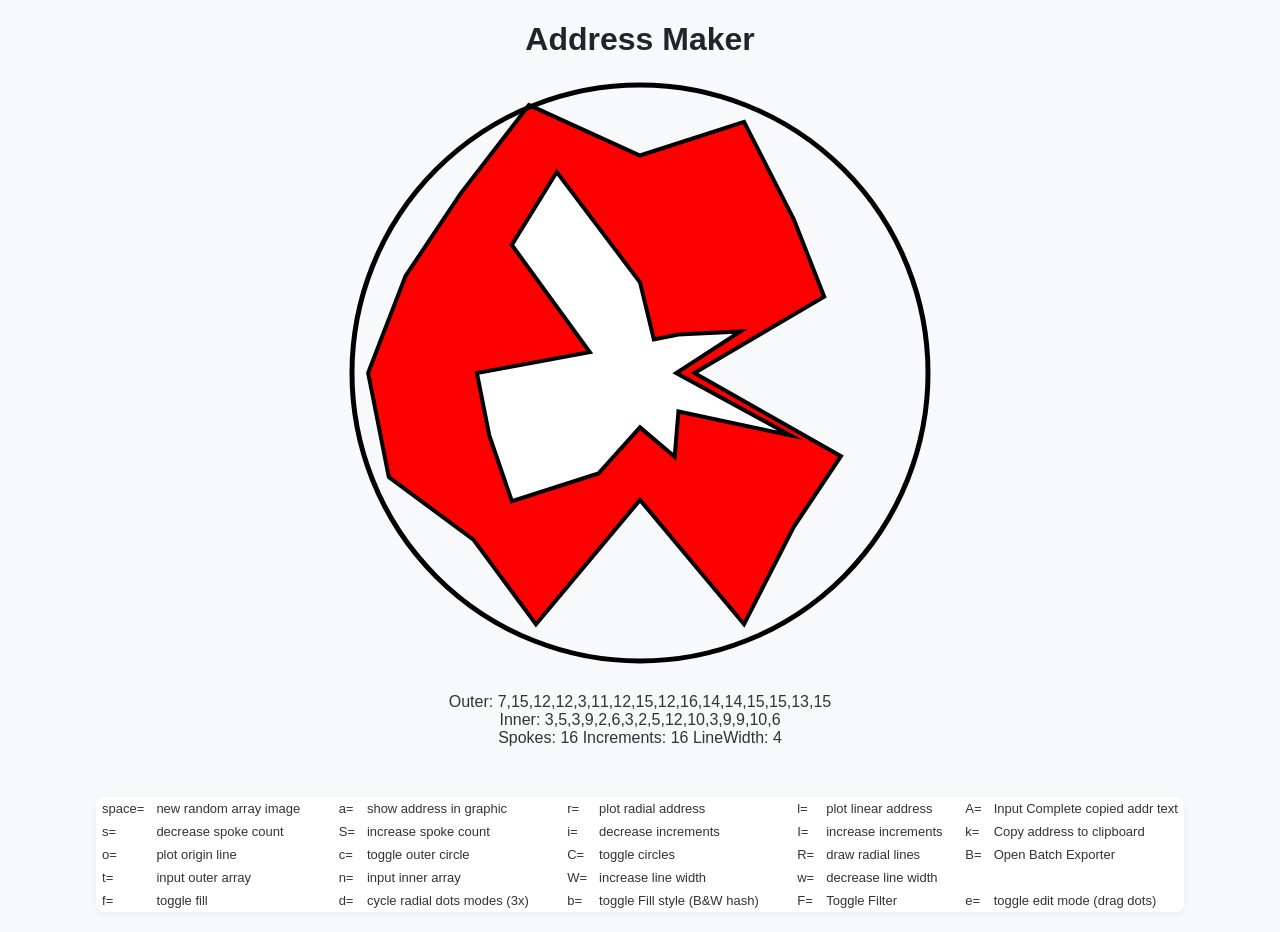
<file: index.html>
<!DOCTYPE html>
<html lang="en">
  <head>
    <meta charset="UTF-8">
    <meta name="viewport" content="width=device-width, initial-scale=1.0">
    <title>Address Maker - Chapter Art Generator</title>
    <link rel="stylesheet" href="style.css">
    <script src="jszip.min.js"></script>
  </head>
  <body>
    <h1 id="header">Address Maker</h1>

    <!-- Active Batch Sync Banner (visible when editing a chapter in main canvas) -->
    <div id="BatchEditBanner" class="batch-sync-banner hidden">
      <span id="BatchEditMsg">Editing Chapter 1</span>
      <button class="small-btn save-btn" onclick="saveBatchEditToChapter()">💾 Save Changes to Batch</button>
      <button class="small-btn" onclick="openBatchModal()">🔙 Return to Batch List</button>
      <button class="small-btn" onclick="exitBatchEditMode()">❌ Exit Batch Mode</button>
    </div>

    <div style="text-align:center;">
      <canvas id="canvas" width="600" height="600" style="border:0px solid red;"></canvas>
      <p id="AdressText">Address:</p>
      <p id="EditBanner" style="color:blue; font-weight:bold; visibility:hidden;">EDIT MODE — drag blue(outer)/orange(inner) dots, press 'e' to exit</p>
    </div>

    <div id="notification" class="hidden">Address copied!</div>

    <table border="0" style="border-collapse: collapse;" align="center">
      <tr>
        <td style="border: none;">space=</td>
        <td style="border: none;">new random array image</td>
        <td style="border: none;">&nbsp;&nbsp;&nbsp;&nbsp;</td>
        <td style="border: none;">a=</td>
        <td style="border: none;">show address in graphic</td>
        <td style="border: none;">&nbsp;&nbsp;&nbsp;&nbsp;</td>
        <td style="border: none;">r=</td>
        <td style="border: none;">plot radial address</td>
        <td style="border: none;">&nbsp;&nbsp;&nbsp;&nbsp;</td>
        <td style="border: none;">l=</td>
        <td style="border: none;">plot linear address</td>
        <td style="border: none;">A=</td>
        <td style="border: none;">Input Complete copied addr text</td>
      </tr>
      <tr>
        <td style="border: none;">s=</td>
        <td style="border: none;">decrease spoke count</td>
        <td style="border: none;">&nbsp;&nbsp;&nbsp;&nbsp;</td>
        <td style="border: none;">S=</td>
        <td style="border: none;">increase spoke count</td>
        <td style="border: none;">&nbsp;&nbsp;&nbsp;&nbsp;</td>
        <td style="border: none;">i=</td>
        <td style="border: none;">decrease increments</td>
        <td style="border: none;">&nbsp;&nbsp;&nbsp;&nbsp;</td>
        <td style="border: none;">I=</td>
        <td style="border: none;">increase increments&nbsp;&nbsp;&nbsp;</td>
        <td style="border: none;">k= </td>
        <td style="border: none;">Copy address to clipboard</td>
      </tr>
      <tr>
        <td style="border: none;">o=</td>
        <td style="border: none;">plot origin line</td>
        <td style="border: none;">&nbsp;&nbsp;&nbsp;&nbsp;</td>
        <td style="border: none;">c=</td>
        <td style="border: none;">toggle outer circle</td>
        <td style="border: none;">&nbsp;&nbsp;&nbsp;&nbsp;</td>
        <td style="border: none;">C=</td>
        <td style="border: none;">toggle circles</td>
        <td style="border: none;">&nbsp;&nbsp;&nbsp;&nbsp;</td>
        <td style="border: none;">R=</td>
        <td style="border: none;">draw radial lines</td>
        <td style="border: none;">B=</td>
        <td style="border: none;">Open Batch Exporter</td>
      </tr>
      <tr>
        <td style="border: none;">t=</td>
        <td style="border: none;">input outer array</td>
        <td style="border: none;">&nbsp;&nbsp;&nbsp;&nbsp;</td>
        <td style="border: none;">n=</td>
        <td style="border: none;">input inner array</td>
        <td style="border: none;">&nbsp;&nbsp;&nbsp;&nbsp;</td>
        <td style="border: none;">W=</td>
        <td style="border: none;">increase line width</td>
        <td style="border: none;">&nbsp;&nbsp;&nbsp;&nbsp;</td>
        <td style="border: none;">w=</td>
        <td style="border: none;">decrease line width</td>
        <td style="border: none;"></td>
        <td style="border: none;"></td>
      </tr>
      <tr>
        <td style="border: none;">f=</td>
        <td style="border: none;">toggle fill</td>
        <td style="border: none;">&nbsp;&nbsp;&nbsp;&nbsp;</td>
        <td style="border: none;">d=</td>
        <td style="border: none;">cycle radial dots modes (3x)</td>
        <td style="border: none;">&nbsp;&nbsp;&nbsp;&nbsp;</td>
        <td style="border: none;">b= </td>
        <td style="border: none;">toggle Fill style (B&amp;W hash)</td>
        <td style="border: none;">&nbsp;&nbsp;&nbsp;&nbsp;</td>
        <td style="border: none;">F=</td>
        <td style="border: none;">Toggle Filter</td>
        <td style="border: none;">e=</td>
        <td style="border: none;">toggle edit mode (drag dots)</td>
      </tr>
    </table>

    <!-- BATCH EXPORT MODAL -->
    <div id="batchModal" class="modal-backdrop hidden">
      <div class="modal-container">
        <div class="modal-header">
          <h2>📖 Batch Chapter Art Exporter</h2>
          <button class="close-modal-btn" onclick="closeBatchModal()">&times;</button>
        </div>

        <div class="modal-body">
          <div class="batch-input-section">
            <div style="display: flex; justify-content: space-between; align-items: baseline; flex-wrap: wrap; gap: 8px;">
              <label for="batchAddressesText" class="section-label">
                <strong>Paste Google Sheet Address Column / List</strong>
                <span class="sublabel">(One row per chapter, e.g. Outer: ... Inner: ...)</span>
              </label>
              <div class="project-actions">
                <button class="secondary-btn project-btn" onclick="saveBatchProjectToFile()" title="Save addresses and settings to a JSON file">💾 Save Project (.json)</button>
                <button class="secondary-btn project-btn" onclick="document.getElementById('batchProjectFileInput').click()" title="Load previously saved project JSON">📂 Load Project (.json)</button>
                <input type="file" id="batchProjectFileInput" accept=".json" style="display:none;" onchange="loadBatchProjectFromFile(event)">
              </div>
            </div>

            <textarea id="batchAddressesText" rows="6" placeholder="Paste Column F or addresses here...
Example:
Outer: 9,10,12,15,14,2,16,3,9,3,15,8,5,15,16,5 Inner: 1,8,4,12,6,1,8,2,7,2,7,3,3,4,1,2
Outer: 10,14,16,15,12,14,15,11,10,14,12,14,15,16,12,15 Inner: 6,10,3,9,8,1,4,8,4,3,2,6,1,7,4,9"></textarea>
            
            <div class="batch-controls-row">
              <button class="primary-btn" onclick="parseAndPreviewBatch()">✨ Generate Previews</button>
              <button class="secondary-btn" onclick="loadSampleBatchData()">Load Sample Data</button>
              <button class="secondary-btn" onclick="clearBatch()">Clear</button>
              <span id="batchCountBadge" class="badge">0 chapters detected</span>
            </div>
          </div>

          <!-- Settings Bar / Preset Options -->
          <div class="settings-panel">
            <div class="settings-header">
              <strong>Render Settings</strong>
              <label class="preset-toggle">
                <input type="checkbox" id="usePresetCheck" checked onchange="togglePresetMode()">
                <span>Use Book Chapter Preset (B&amp;W Hash, LineWidth 4, Outer Intersection Dots, Outer Circle)</span>
              </label>
            </div>
            
            <div id="customSettingsFields" class="settings-fields disabled">
              <div class="setting-item">
                <label>Line Width:</label>
                <input type="number" id="batchLineWidth" value="4" min="1" max="20" onchange="updateBatchSetting()">
              </div>
              <div class="setting-item">
                <label>Style:</label>
                <select id="batchFillStyle" onchange="updateBatchSetting()">
                  <option value="bw">B&amp;W Hash Pattern</option>
                  <option value="color">Red &amp; White Color</option>
                </select>
              </div>
              <div class="setting-item">
                <label>Radial Dots:</label>
                <select id="batchRadialDots" onchange="updateBatchSetting()">
                  <option value="2">2 - Outer Intersections Only</option>
                  <option value="1">1 - All Spokes</option>
                  <option value="0">0 - None</option>
                </select>
              </div>
              <div class="setting-item">
                <label>Outer Circle:</label>
                <input type="checkbox" id="batchOuterCircle" checked onchange="updateBatchSetting()">
              </div>
              <div class="setting-item">
                <label>Image Size:</label>
                <select id="batchResolution" onchange="updateBatchSetting()">
                  <option value="600">600 &times; 600 px (Standard)</option>
                  <option value="1200">1200 &times; 1200 px (High-Res Print)</option>
                  <option value="2400">2400 &times; 2400 px (Ultra-Res)</option>
                </select>
              </div>
              <div class="setting-item">
                <label>File Prefix:</label>
                <input type="text" id="batchFilePrefix" value="chapter" style="width: 80px;" onchange="updateBatchSetting()">
              </div>
              <div class="setting-item">
                <label>Start #:</label>
                <input type="number" id="batchStartNumber" value="1" min="0" style="width: 50px;" onchange="updateBatchSetting()">
              </div>
            </div>
          </div>

          <!-- Download Action Header -->
          <div class="export-actions-bar">
            <div>
              <span id="exportStatusMsg">Ready to generate.</span>
            </div>
            <div>
              <button id="downloadZipBtn" class="success-btn" onclick="downloadAllChaptersZip()" disabled>
                📦 Download All as ZIP (chapters.zip)
              </button>
            </div>
          </div>

          <!-- Preview Grid -->
          <div id="batchPreviewGrid" class="preview-grid">
            <div class="empty-preview-prompt">
              Paste addresses above and click <strong>Generate Previews</strong> to view all chapter icons.
            </div>
          </div>
        </div>
      </div>
    </div>

    <script src="addressMaker.js"></script>
  </body>
</html>
</file>
<file: style.css>
/* Main Address Maker stylesheet */
body {
  font-family: -apple-system, BlinkMacSystemFont, "Segoe UI", Roboto, Helvetica, Arial, sans-serif;
  margin: 20px;
  background-color: #f8f9fa;
  color: #333;
}

#header {
  text-align: center;
  margin-bottom: 15px;
  color: #212529;
}

table {
  background: white;
  padding: 12px 18px;
  border-radius: 8px;
  box-shadow: 0 2px 6px rgba(0,0,0,0.06);
  margin-top: 15px;
  font-size: 13px;
}

table td {
  padding: 4px 6px;
}

#notification {
  position: fixed;
  bottom: 20px;
  right: 20px;
  background-color: #28a745;
  color: white;
  padding: 10px 20px;
  border-radius: 5px;
  font-weight: bold;
  box-shadow: 0 4px 10px rgba(0,0,0,0.15);
  z-index: 1000;
  transition: opacity 0.3s ease;
}

.hidden {
  display: none !important;
}

/* Primary and secondary action buttons */
.primary-btn {
  background-color: #0d6efd;
  color: white;
  border: none;
  padding: 8px 16px;
  font-size: 14px;
  font-weight: 600;
  border-radius: 6px;
  cursor: pointer;
  transition: background-color 0.15s ease, transform 0.05s ease;
}
.primary-btn:hover {
  background-color: #0b5ed7;
}
.primary-btn:active {
  transform: scale(0.98);
}

.secondary-btn {
  background-color: #6c757d;
  color: white;
  border: none;
  padding: 8px 14px;
  font-size: 13px;
  font-weight: 500;
  border-radius: 6px;
  cursor: pointer;
  transition: background-color 0.15s ease;
}
.secondary-btn:hover {
  background-color: #5c636a;
}

.success-btn {
  background-color: #198754;
  color: white;
  border: none;
  padding: 9px 18px;
  font-size: 14px;
  font-weight: 600;
  border-radius: 6px;
  cursor: pointer;
  transition: background-color 0.15s ease;
}
.success-btn:hover {
  background-color: #157347;
}
.success-btn:disabled {
  background-color: #a3cfbb;
  cursor: not-allowed;
}

.small-btn {
  padding: 4px 8px;
  font-size: 12px;
  border: 1px solid #ced4da;
  background: white;
  color: #333;
  border-radius: 4px;
  cursor: pointer;
}
.small-btn:hover {
  background: #f1f3f5;
  border-color: #adb5bd;
}

.save-btn {
  background-color: #ffc107 !important;
  color: #000 !important;
  font-weight: bold;
  border-color: #e0a800 !important;
}
.save-btn:hover {
  background-color: #e0a800 !important;
}

/* Top sync banner when in edit mode */
.batch-sync-banner {
  background-color: #fff3cd;
  border: 1px solid #ffe69c;
  color: #664d03;
  padding: 10px 18px;
  border-radius: 6px;
  text-align: center;
  margin: 0 auto 15px auto;
  max-width: 600px;
  display: flex;
  justify-content: space-between;
  align-items: center;
  box-shadow: 0 2px 5px rgba(0,0,0,0.05);
}

/* Modal styling */
.modal-backdrop {
  position: fixed;
  top: 0;
  left: 0;
  width: 100vw;
  height: 100vh;
  background-color: rgba(0, 0, 0, 0.65);
  display: flex;
  justify-content: center;
  align-items: center;
  z-index: 9999;
  backdrop-filter: blur(2px);
}

.modal-container {
  background: white;
  width: 90vw;
  max-width: 1050px;
  max-height: 92vh;
  border-radius: 10px;
  box-shadow: 0 10px 30px rgba(0,0,0,0.3);
  display: flex;
  flex-direction: column;
  overflow: hidden;
}

.modal-header {
  padding: 16px 20px;
  background-color: #212529;
  color: white;
  display: flex;
  justify-content: space-between;
  align-items: center;
}
.modal-header h2 {
  margin: 0;
  font-size: 18px;
}
.close-modal-btn {
  background: transparent;
  border: none;
  color: #adb5bd;
  font-size: 26px;
  line-height: 1;
  cursor: pointer;
}
.close-modal-btn:hover {
  color: white;
}

.modal-body {
  padding: 20px;
  overflow-y: auto;
  display: flex;
  flex-direction: column;
  gap: 16px;
}

/* Batch input */
.batch-input-section {
  display: flex;
  flex-direction: column;
  gap: 8px;
}
.section-label {
  font-size: 14px;
  color: #212529;
}
.sublabel {
  font-size: 12px;
  color: #6c757d;
  font-weight: normal;
  margin-left: 6px;
}
.project-actions {
  display: flex;
  gap: 8px;
}
.project-btn {
  font-size: 12px;
  padding: 4px 10px;
  background-color: #495057;
}
.project-btn:hover {
  background-color: #343a40;
}
#batchAddressesText {
  width: 100%;
  box-sizing: border-box;
  padding: 10px;
  font-family: monospace;
  font-size: 12px;
  border: 1px solid #ced4da;
  border-radius: 6px;
  resize: vertical;
}

.batch-controls-row {
  display: flex;
  align-items: center;
  gap: 10px;
}
.badge {
  font-size: 12px;
  padding: 4px 10px;
  border-radius: 12px;
  background-color: #e9ecef;
  color: #495057;
  font-weight: 600;
}

/* Settings panel */
.settings-panel {
  background: #f8f9fa;
  border: 1px solid #e9ecef;
  border-radius: 8px;
  padding: 14px;
}
.settings-header {
  display: flex;
  justify-content: space-between;
  align-items: center;
  flex-wrap: wrap;
  gap: 10px;
}
.preset-toggle {
  display: flex;
  align-items: center;
  gap: 6px;
  cursor: pointer;
  font-size: 13px;
  color: #0d6efd;
  font-weight: 600;
}

.settings-fields {
  display: flex;
  flex-wrap: wrap;
  gap: 15px;
  margin-top: 10px;
  padding-top: 10px;
  border-top: 1px dashed #dee2e6;
}
.settings-fields.disabled {
  opacity: 0.55;
  pointer-events: none;
}
.setting-item {
  display: flex;
  align-items: center;
  gap: 6px;
  font-size: 13px;
}
.setting-item input[type="number"],
.setting-item input[type="text"],
.setting-item select {
  padding: 4px 8px;
  border: 1px solid #ced4da;
  border-radius: 4px;
}

/* Export Actions */
.export-actions-bar {
  display: flex;
  justify-content: space-between;
  align-items: center;
  padding: 10px 0;
  border-top: 1px solid #dee2e6;
  border-bottom: 1px solid #dee2e6;
  margin-bottom: 15px;
}
#exportStatusMsg {
  font-size: 14px;
  color: #495057;
  font-weight: 500;
}

/* Preview Grid */
.preview-grid {
  display: grid;
  grid-template-columns: repeat(auto-fill, minmax(180px, 1fr));
  gap: 16px;
  min-height: 180px;
}
.empty-preview-prompt {
  grid-column: 1 / -1;
  text-align: center;
  padding: 40px 20px;
  color: #6c757d;
  font-size: 15px;
  background: #fdfdfd;
  border: 2px dashed #dee2e6;
  border-radius: 8px;
}

/* Card */
.chapter-card {
  background: #ffffff;
  border: 1px solid #dee2e6;
  border-radius: 8px;
  padding: 10px;
  display: flex;
  flex-direction: column;
  align-items: center;
  box-shadow: 0 2px 4px rgba(0,0,0,0.04);
  transition: transform 0.15s, box-shadow 0.15s;
}
.chapter-card:hover {
  transform: translateY(-2px);
  box-shadow: 0 4px 10px rgba(0,0,0,0.08);
}
.chapter-card-header {
  font-weight: bold;
  font-size: 14px;
  margin-bottom: 8px;
  color: #212529;
}
.chapter-thumbnail {
  width: 140px;
  height: 140px;
  background: #ffffff;
  border: 1px solid #e9ecef;
  border-radius: 6px;
  margin-bottom: 10px;
}
.chapter-actions {
  display: flex;
  gap: 6px;
  width: 100%;
  justify-content: center;
}
.chapter-actions button {
  flex: 1;
}
</file>
